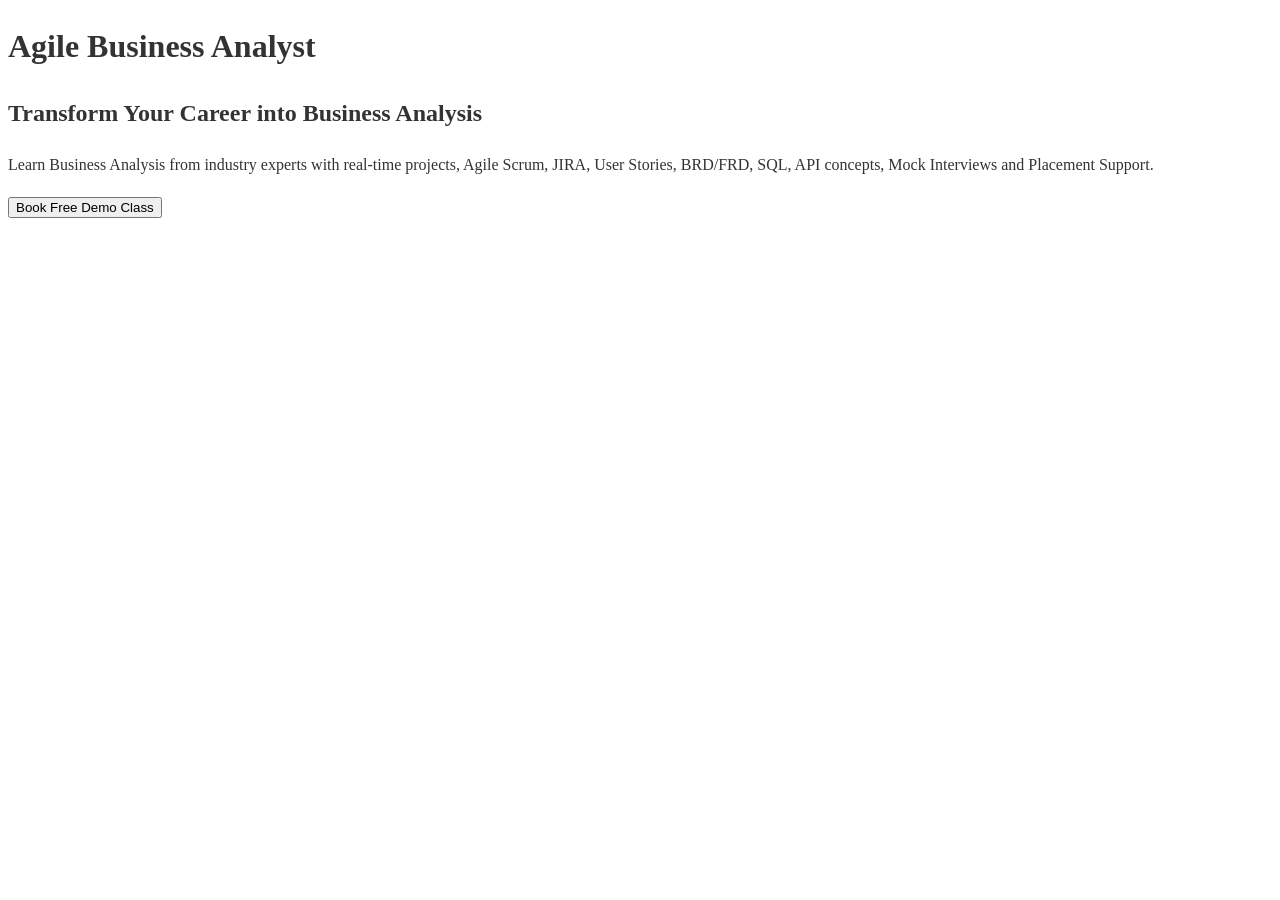
<file: index.html>
<!DOCTYPE html>
<html>
<head>
    <title>Agile Business Analyst</title>
    <link rel="stylesheet" href="style.css">
</head>

<body>

    <h1>Agile Business Analyst</h1>

    <h2>Transform Your Career into Business Analysis</h2>

    <p>
        Learn Business Analysis from industry experts with
        real-time projects, Agile Scrum, JIRA, User Stories,
        BRD/FRD, SQL, API concepts, Mock Interviews and
        Placement Support.
    </p>

    <button>Book Free Demo Class</button>

</body>
</html>
</file>
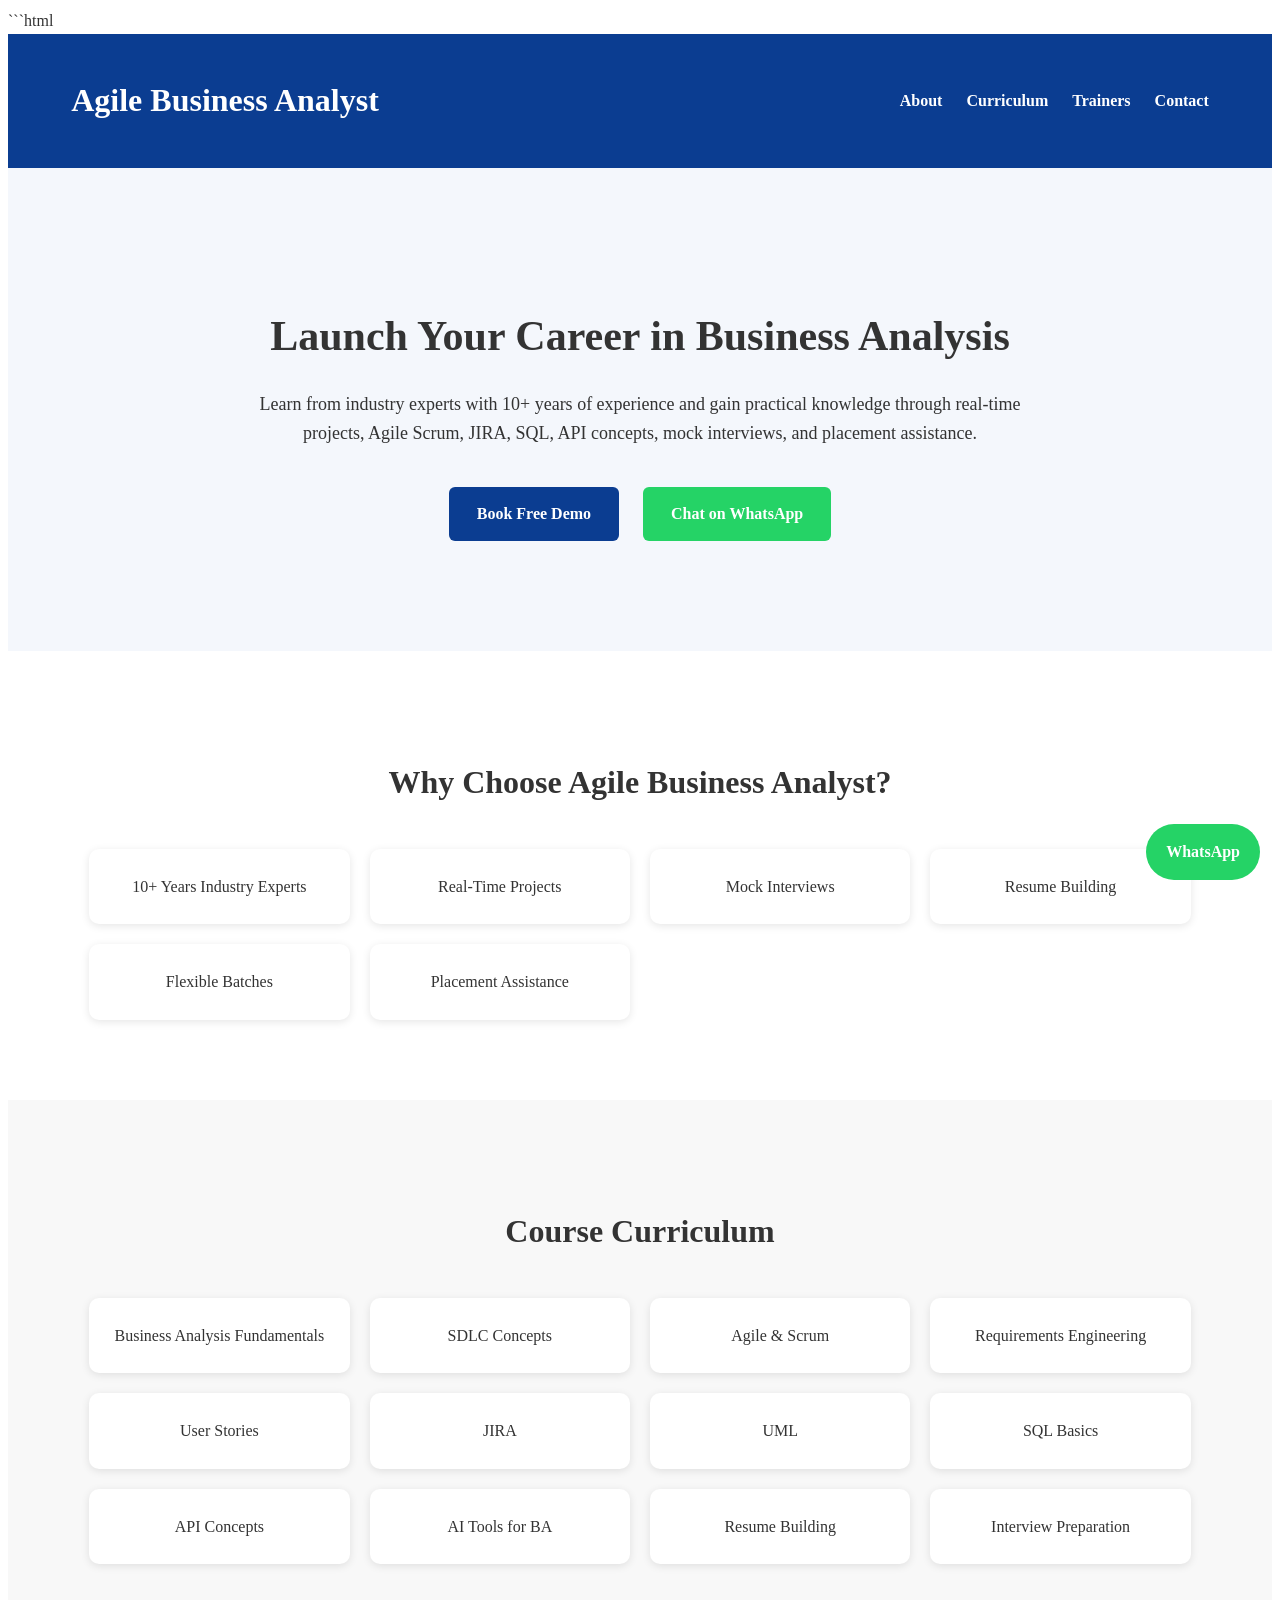
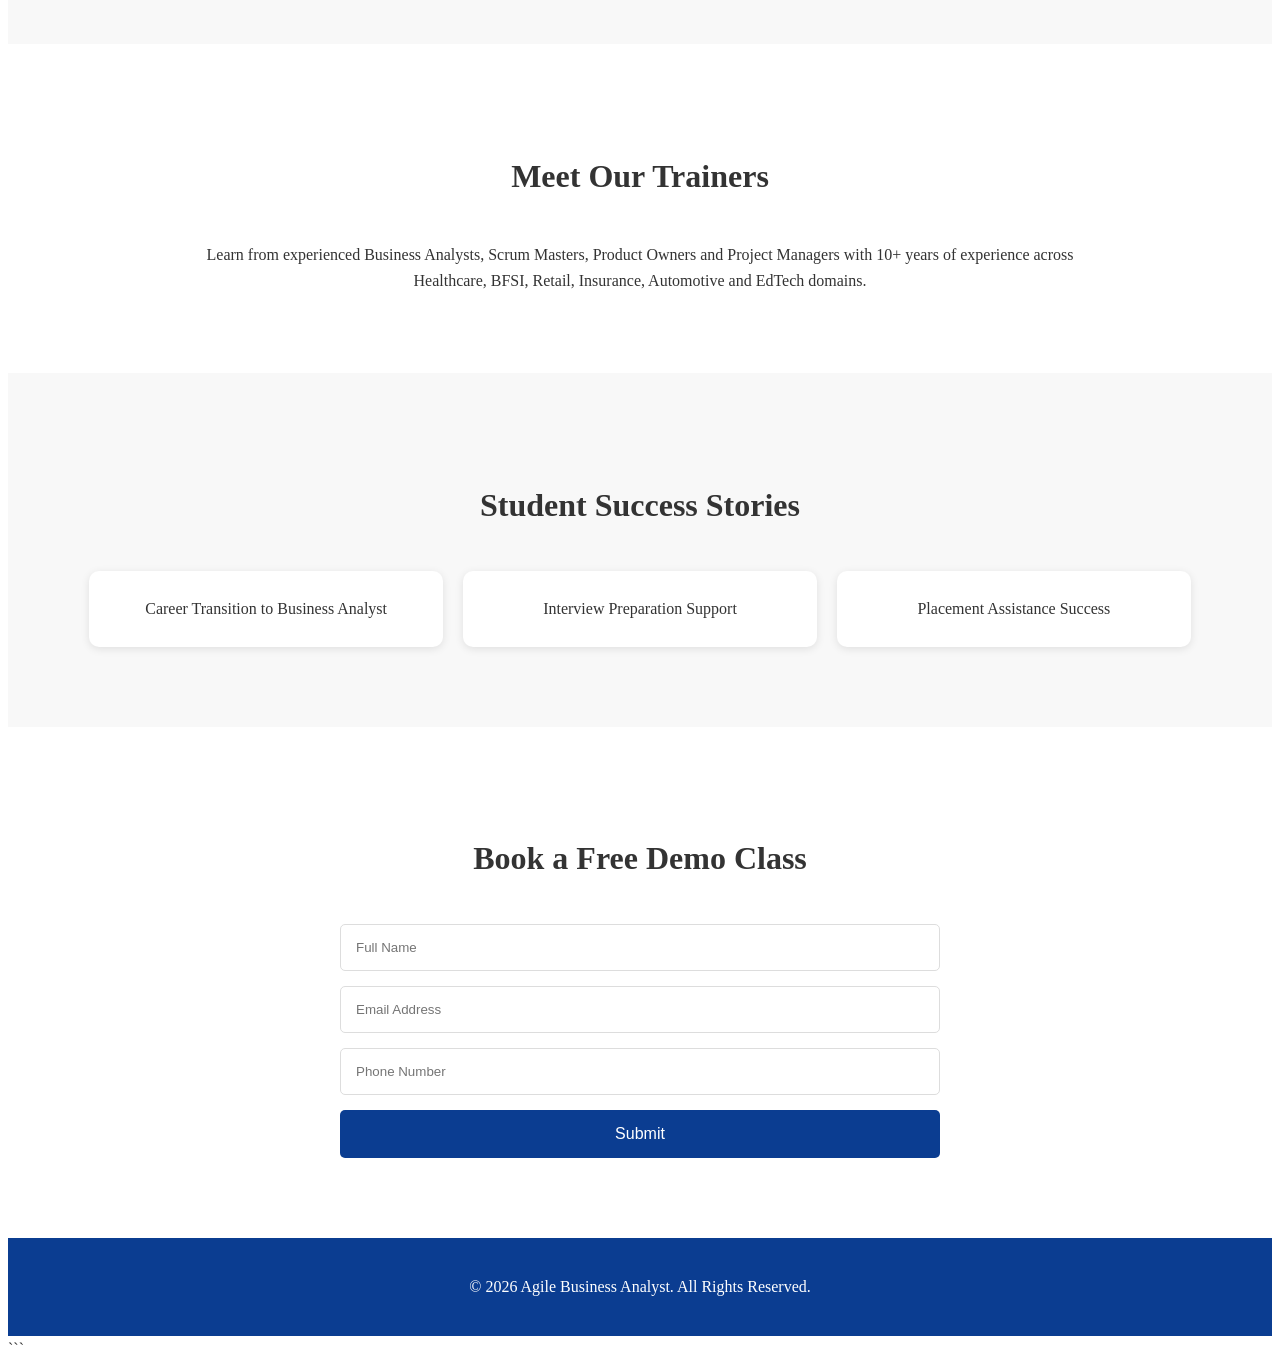
<file: '''''''''''''''''''.html>
```html
<!DOCTYPE html>
<html lang="en">
<head>
<meta charset="UTF-8">
<meta name="viewport" content="width=device-width, initial-scale=1.0">
<title>Agile Business Analyst</title>

<link rel="stylesheet" href="style.css">

</head>
<body>

<header>
    <div class="container">
        <h1>Agile Business Analyst</h1>
        <nav>
            <a href="#about">About</a>
            <a href="#curriculum">Curriculum</a>
            <a href="#trainers">Trainers</a>
            <a href="#contact">Contact</a>
        </nav>
    </div>
</header>

<section class="hero">
    <div class="container">
        <h2>Launch Your Career in Business Analysis</h2>

        <p>
            Learn from industry experts with 10+ years of experience
            and gain practical knowledge through real-time projects,
            Agile Scrum, JIRA, SQL, API concepts, mock interviews,
            and placement assistance.
        </p>

        <div class="hero-buttons">
            <a href="#contact" class="btn-primary">Book Free Demo</a>
            <a href="https://wa.me/9676232365" class="btn-secondary">Chat on WhatsApp</a>
        </div>
    </div>
</section>

<section id="about" class="section">
    <div class="container">
        <h2>Why Choose Agile Business Analyst?</h2>

        <div class="features">
            <div class="card">10+ Years Industry Experts</div>
            <div class="card">Real-Time Projects</div>
            <div class="card">Mock Interviews</div>
            <div class="card">Resume Building</div>
            <div class="card">Flexible Batches</div>
            <div class="card">Placement Assistance</div>
        </div>
    </div>
</section>

<section id="curriculum" class="section gray">
    <div class="container">
        <h2>Course Curriculum</h2>

        <div class="curriculum-grid">
            <div class="card">Business Analysis Fundamentals</div>
            <div class="card">SDLC Concepts</div>
            <div class="card">Agile & Scrum</div>
            <div class="card">Requirements Engineering</div>
            <div class="card">User Stories</div>
            <div class="card">JIRA</div>
            <div class="card">UML</div>
            <div class="card">SQL Basics</div>
            <div class="card">API Concepts</div>
            <div class="card">AI Tools for BA</div>
            <div class="card">Resume Building</div>
            <div class="card">Interview Preparation</div>
        </div>
    </div>
</section>

<section id="trainers" class="section">
    <div class="container">
        <h2>Meet Our Trainers</h2>

        <p class="center">
            Learn from experienced Business Analysts, Scrum Masters,
            Product Owners and Project Managers with 10+ years of
            experience across Healthcare, BFSI, Retail, Insurance,
            Automotive and EdTech domains.
        </p>
    </div>
</section>

<section class="section gray">
    <div class="container">
        <h2>Student Success Stories</h2>

        <div class="features">
            <div class="card">Career Transition to Business Analyst</div>
            <div class="card">Interview Preparation Support</div>
            <div class="card">Placement Assistance Success</div>
        </div>
    </div>
</section>

<section id="contact" class="section">
    <div class="container">
        <h2>Book a Free Demo Class</h2>

        <form>
            <input type="text" placeholder="Full Name">
            <input type="email" placeholder="Email Address">
            <input type="tel" placeholder="Phone Number">

            <button type="submit">Submit</button>
        </form>
    </div>
</section>

<a href="https://wa.me/919676232365"class="whatsapp">
    WhatsApp
</a>

<footer>
    <p>© 2026 Agile Business Analyst. All Rights Reserved.</p>
</footer>

</body>
</html>
```
</file>
<file: style.css>
```css
*{
margin:0;
padding:0;
box-sizing:border-box;
font-family:Arial, sans-serif;
}

body{
line-height:1.6;
color:#333;
}

.container{
width:90%;
max-width:1200px;
margin:auto;
}

header{
background:#0b3d91;
padding:20px 0;
color:white;
}

header .container{
display:flex;
justify-content:space-between;
align-items:center;
}

nav a{
color:white;
text-decoration:none;
margin-left:20px;
font-weight:bold;
}

.hero{
background:#f4f7fc;
padding:100px 20px;
text-align:center;
}

.hero h2{
font-size:42px;
margin-bottom:20px;
}

.hero p{
max-width:800px;
margin:auto;
font-size:18px;
}

.hero-buttons{
margin-top:30px;
}

.btn-primary,
.btn-secondary{
display:inline-block;
padding:14px 28px;
margin:10px;
border-radius:6px;
text-decoration:none;
font-weight:bold;
}

.btn-primary{
background:#0b3d91;
color:white;
}

.btn-secondary{
background:#25d366;
color:white;
}

.section{
padding:80px 20px;
}

.gray{
background:#f8f8f8;
}

.section h2{
text-align:center;
margin-bottom:40px;
font-size:32px;
}

.features,
.curriculum-grid{
display:grid;
grid-template-columns:repeat(auto-fit,minmax(250px,1fr));
gap:20px;
}

.card{
background:white;
padding:25px;
border-radius:10px;
box-shadow:0 2px 8px rgba(0,0,0,0.1);
text-align:center;
}

.center{
text-align:center;
max-width:900px;
margin:auto;
}

form{
max-width:600px;
margin:auto;
display:flex;
flex-direction:column;
gap:15px;
}

form input{
padding:15px;
border:1px solid #ddd;
border-radius:5px;
}

form button{
padding:15px;
background:#0b3d91;
color:white;
border:none;
border-radius:5px;
cursor:pointer;
font-size:16px;
}

.whatsapp{
position:fixed;
right:20px;
bottom:20px;
background:#25d366;
color:white;
padding:15px 20px;
border-radius:50px;
text-decoration:none;
font-weight:bold;
}

footer{
background:#0b3d91;
color:white;
text-align:center;
padding:20px;
}

@media(max-width:768px){

header .container{
flex-direction:column;
}

nav{
margin-top:15px;
}

.hero h2{
font-size:30px;
}

}
```
</file>
